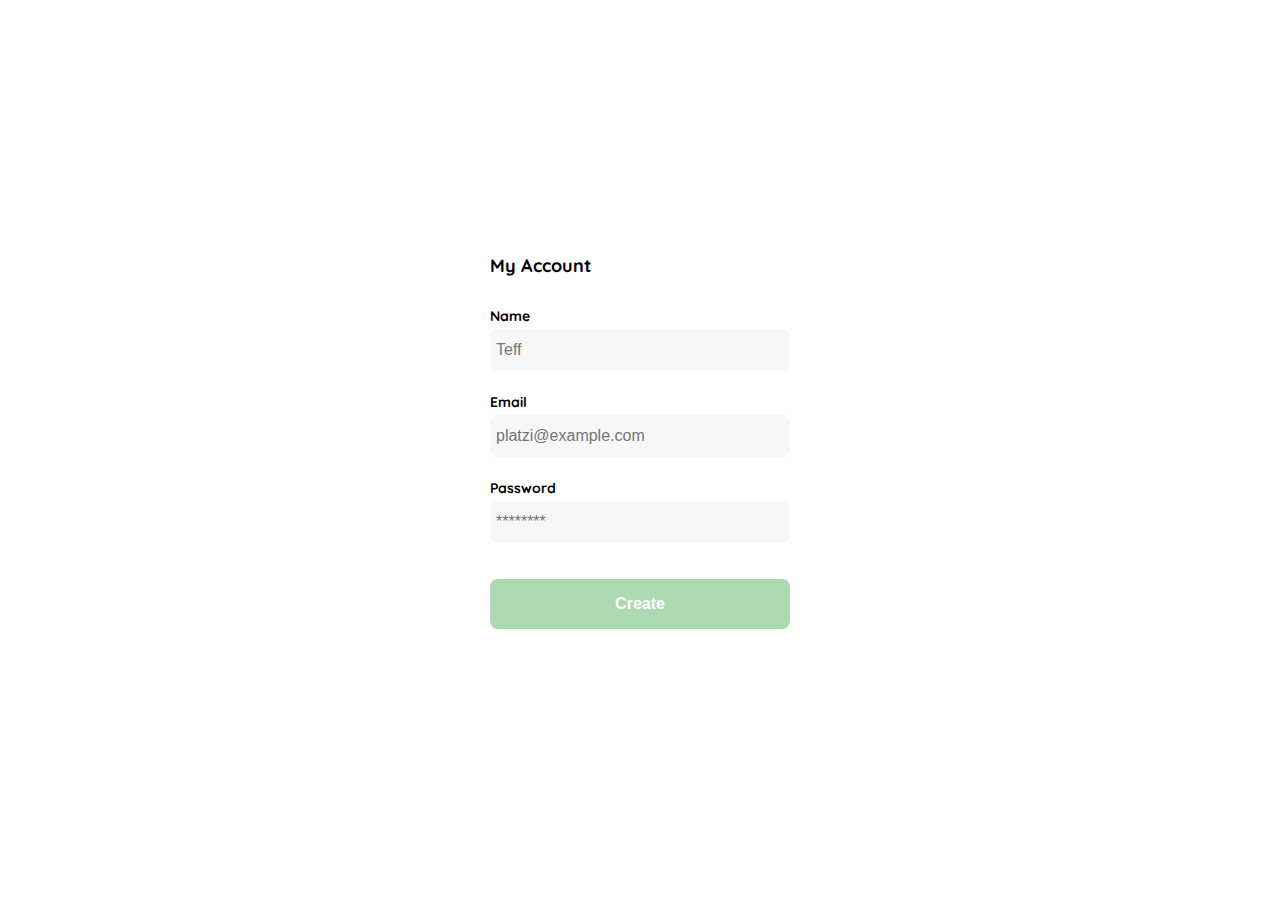
<file: account.html>
<!DOCTYPE html>
<html lang="en">
<head>
    <meta charset="UTF-8">
    <meta name="viewport" content="width=device-width, initial-scale=1.0">
    <link rel="preconnect" href="https://fonts.gstatic.com" crossorigin>
    <link href="https://fonts.googleapis.com/css2?family=Quicksand:wght@300;500;700&display=swap" rel="stylesheet">
    <title>Document</title>
    <style>
         :root {
            --black:#000000;
            --white: #FFFFFF;
            --very-light-pink: #C7C7C7;
            --text-input-field: #F7F7F7;
            --dark: #232830;
            --hospital-green: #ACD9B2;
            --sm: 14px;
            --md: 16px;
            --lg: 18px;
        }
        body{
            margin: 0;
            font-family: 'Quicksand', sans-serif;
        }
        
        .login{
            width: 100%;
            height: 100vh; 
            display: grid;
            place-items: center; /*centrar todo el contenido con grid*/
        }
        .form-container{
            display: grid;
            grid-template-rows: auto 1fr auto;
            width: 300px;
        }
        .logo{
            width: 150px;
            margin-bottom: 48px;
            justify-self: center;
            display: none;
        }
        .title{
            font-size: var(--lg);
            margin-bottom: 30px;
            text-align: start;
        }
        .form{
            display: flex;
            flex-direction: column;
        }
        .form div{
            display: flex;
            flex-direction: column;
        }
        .label {
            font-size: var(--sm);
            font-weight: bold;
            margin-bottom: 4px;
        }
        .input{
            background-color: var(--text-input-field);
            border: none;
            border-radius: 8px;
            height: 30px;
            font-size: var(--md);
            padding: 6px;
            margin-bottom: 12px;
        }
        .input-name, .input-email, .input-password{
            margin-bottom: 22px
        } 
        .primary-button{
            background-color: var(--hospital-green);
            border-radius: 8px;
            border: none;
            color: var(--white);
            width: 100%;
            height: 50px;
            cursor: pointer;
            font-size: var(--md);
            font-weight: bold;
        }
        .login-button{
            margin-top: 14px;
            margin-bottom: 30px;
        }
        @media (max-width: 640px){
            .form-container{
                height: 100%;
            }
            .form {
                height: 100%;
                justify-content: space-between;
            }
        }
    </style>
</head>

<body>
    <div class = "login">
        <div class = "form-container">
            <h1 class="title">My Account</h1>

            <form action="/" class = "form">
                <div>
                    <label for = "name" class="label">
                        Name
                    </label>
                    <input type="text" id="name" placeholder="Teff" class="input input-name">
    
                    <label for = "email" class="label">
                        Email
                    </label>
                    <input type="text" id="email" placeholder="platzi@example.com" class="input input-email">
    
                    <label for = "new-password" class="label">
                        Password
                    </label>
                    <input type="password" id="new-password" placeholder="********" class="input input-password"> 
                </div>
                <input type="submit" value="Create" class="primary-button login-button" >
            </form>
        </div>    
    </div>
</body>
</html>
</file>
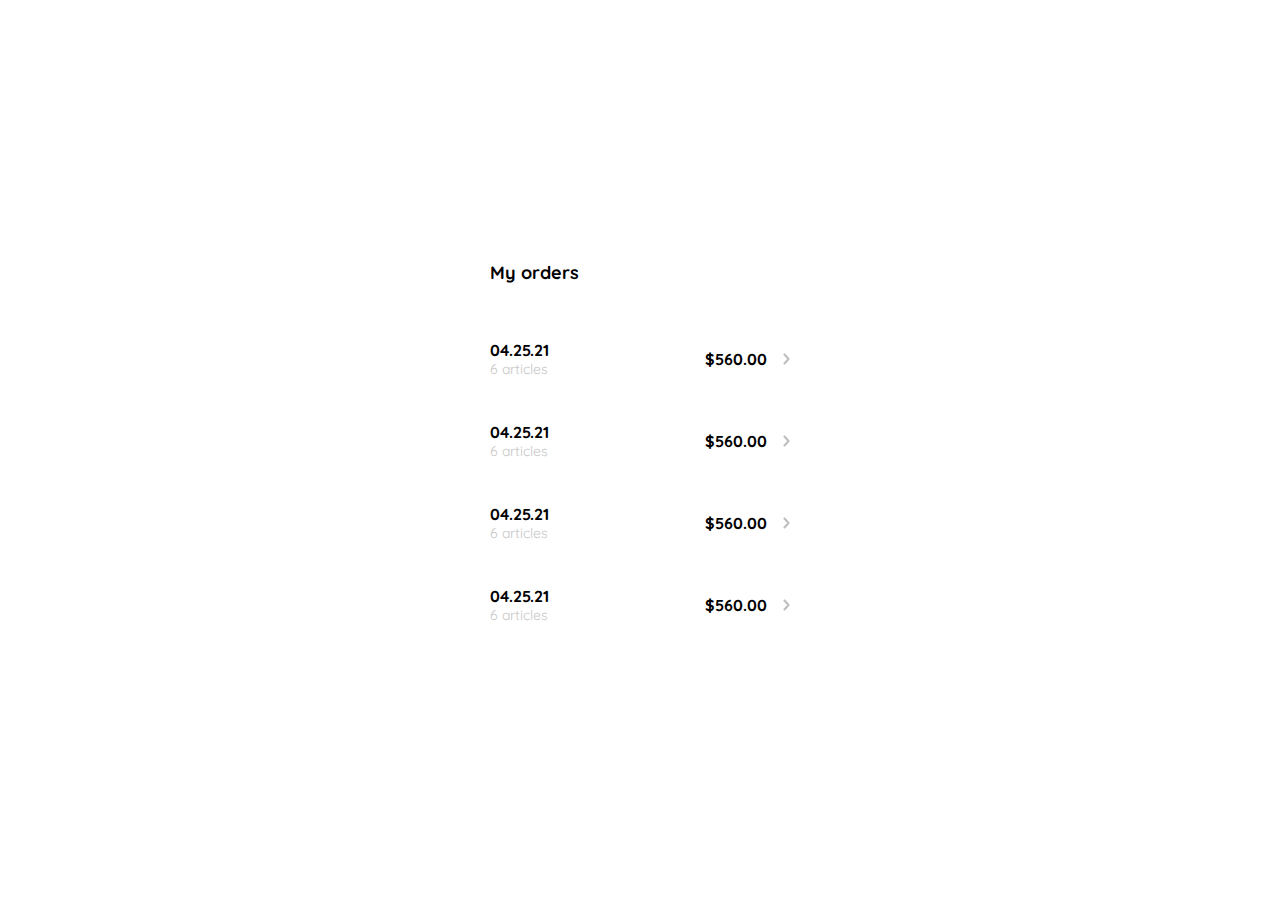
<file: all_orders.html>
<!DOCTYPE html>
<html lang="en">
<head>
    <meta charset="UTF-8">
    <meta name="viewport" content="width=device-width, initial-scale=1.0">
    <title>Document</title>
    <link rel="preconnect" href="https://fonts.gstatic.com" crossorigin>
    <link href="https://fonts.googleapis.com/css2?family=Quicksand:wght@300;500;700&display=swap" rel="stylesheet">
    <link rel="shortcut icon" href="./logos/favicon_bota_fora.svg" type="img">
    <style>
        :root {
            --white: #FFFFFF;
            --black: #000000;
            --very-light-pink: #C7C7C7;
            --text-input-field: #F7F7F7;
            --hospital-green: #ACD9B2;
            --sm: 14px;
            --md: 16px;
            --lg: 18px;
        }
        body {
            margin: 0;
            font-family: 'Quicksand', sans-serif;
        }
        .my-order{
            width: 100%;
            height: 100vh;
            display: grid;
            place-items: center;
        }
        .title{
            font-size: var(--lg);
            margin-bottom: 40px;
        }
        .my-order-container{
            /*display: grid;
            grid-template-rows: auto 1rf auto;*/
            width: 300px;
        }
        .my-order-content{
            display: flex;
            flex-direction: column;
        }
        .order{
            display: grid;
            grid-template-columns: auto 1fr auto;
            gap: 16px;
            align-items: center;
            margin-bottom: 12px;
        }
        .order p:nth-child(1){
            display:flex;
            flex-direction: column;
        }
        .order p:nth-child(2){
            text-align: end;
            font-weight: bold;
        }
        .order p span:nth-child(1){
            font-size: var(--md);
            font-weight: bold;
        }
        .order p span:nth-child(2){
            font-size: var(--sm);
            color: var(--very-light-pink);
        }
    </style>
</head>
<body>
    <div class="my-order">
        <div class="my-order-container">
        <h1 class="title">My orders</h1>
            <div class="my-order-content">
                <div class="order">
                    <p>
                        <span>04.25.21</span>
                        <span>6 articles</span>
                    </p>
                    <p>$560.00</p>
                    <img src="./icons/flechita.svg" alt="arrow">
                </div>
                <div class="order">
                    <p>
                        <span>04.25.21</span>
                        <span>6 articles</span>
                    </p>
                    <p>$560.00</p>
                    <img src="./icons/flechita.svg" alt="arrow">
                </div>
                <div class="order">
                    <p>
                        <span>04.25.21</span>
                        <span>6 articles</span>
                    </p>
                    <p>$560.00</p>
                    <img src="./icons/flechita.svg" alt="arrow">
                </div>
                <div class="order">
                    <p>
                        <span>04.25.21</span>
                        <span>6 articles</span>
                    </p>
                    <p>$560.00</p>
                    <img src="./icons/flechita.svg" alt="arrow">
                </div>
            </div>
            
        </div>
    </div>
</body>
</html>
</file>
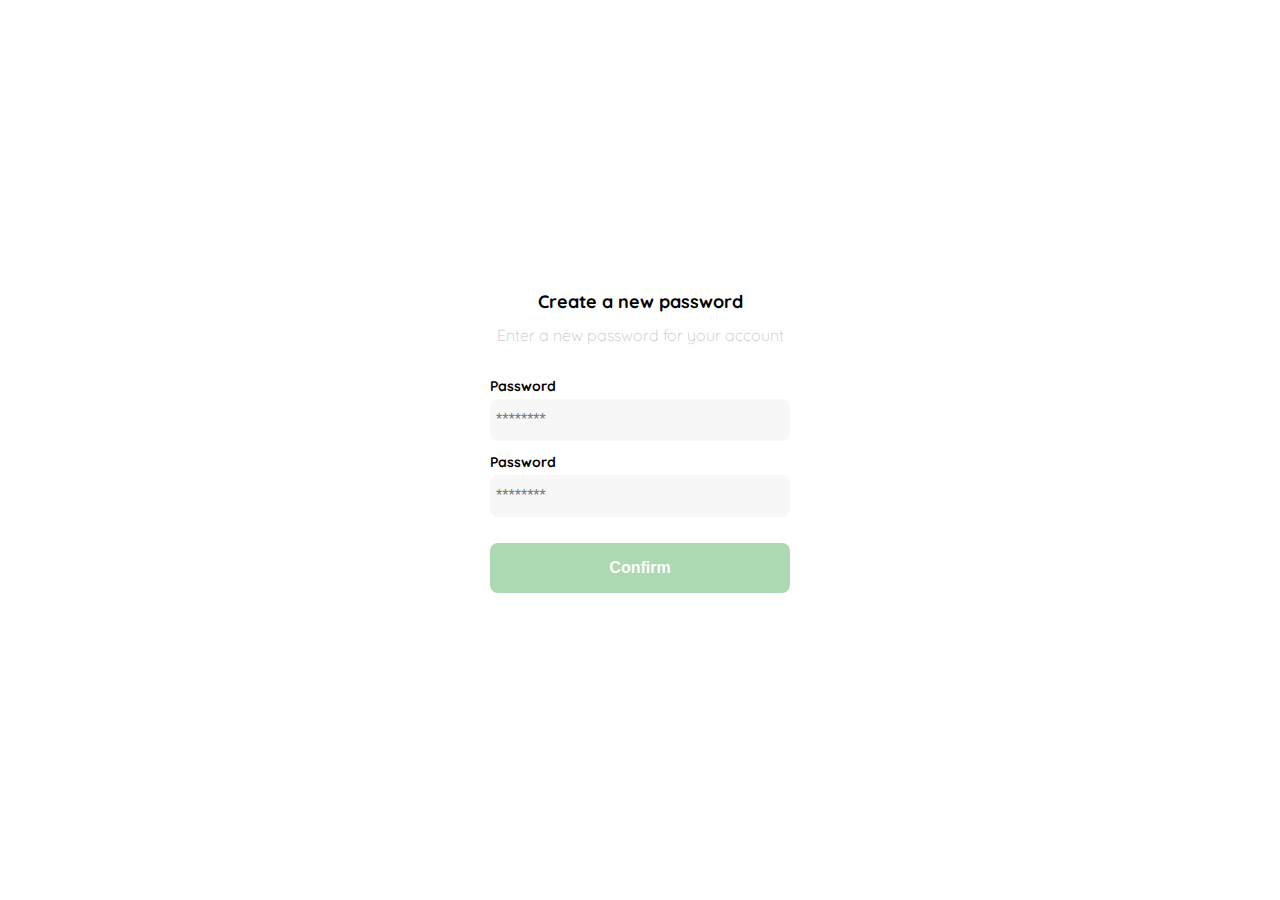
<file: create-Password.html>
<!DOCTYPE html>
<html lang="en">
<head>
    <meta charset="UTF-8">
    <meta name="viewport" content="width=device-width, initial-scale=1.0">
    <link rel="preconnect" href="https://fonts.gstatic.com" crossorigin>
    <link href="https://fonts.googleapis.com/css2?family=Quicksand:wght@300;500;700&display=swap" rel="stylesheet">
    <link rel="shortcut icon" href="./logos/favicon_bota_fora.svg" type="img">
    <title>Document</title>
    <style>
         :root {
            --black:#000000;
            --white: #FFFFFF;
            --very-light-pink: #C7C7C7;
            --text-input-field: #F7F7F7;
            --dark: #232830;
            --hospital-green: #ACD9B2;
            --sm: 14px;
            --md: 16px;
            --lg: 18px;
        }
        body{
            margin: 0;
            font-family: 'Quicksand', sans-serif;
        }
        
        .login{
            width: 100%;
            height: 100vh; 
            display: grid;
            place-items: center; /*centrar todo el contenido con grid*/
        }
        .form-container{
            display: grid;
            grid-template-rows: auto 1fr auto;
            width: 300px;
        }
        .logo{
            width: 150px;
            margin-bottom: 48px;
            justify-self: center;
            display: none;
        }
        .title{
            font-size: var(--lg);
            margin-bottom: 12px;
            text-align: center;
        }
        .subtitle{
            color: var(--very-light-pink);
            font-size: var(--md);
            font-weight: 300;
            margin-top: 0;
            margin-bottom: 32px;
            text-align: center;
        }
        .form{
            display: flex;
            flex-direction: column;
        }
        .label {
            font-size: var(--sm);
            font-weight: bold;
            margin-bottom: 4px;
        }
        .input{
            background-color: var(--text-input-field);
            border: none;
            border-radius: 8px;
            height: 30px;
            font-size: var(--md);
            padding: 6px;
            margin-bottom: 12px;
        }
        .primary-button{
            background-color: var(--hospital-green);
            border-radius: 8px;
            border: none;
            color: var(--white);
            width: 100%;
            height: 50px;
            cursor: pointer;
            font-size: var(--md);
            font-weight: bold;
        }
        .login-button{
            margin-top: 14px;
            margin-bottom: 30px;
        }
        @media (max-width: 640px){
            .logo {
                display: block;
            }
        }
    </style>
</head>

<body>
    <div class = "login">
        <div class = "form-container">
            <img src="./logos/logo_yard_sale.svg" alt="logo" class="logo">

            <h1 class="title">Create a new password</h1>
            <p class="subtitle">Enter a new password for your account</p>

            <form action="/" class = "form">
                <label for = "password" class="label">
                    Password
                </label>
                <input type="password" id="password" placeholder="********" class="input input-password">
                <label for = "new-password" class="label">
                    Password
                </label>
                <input type="password" id="new-password" placeholder="********" class="input input-password">
                <input type="submit" value="Confirm" class="primary-button login-button" >
            </form>
        </div>    
    </div>
</body>
</html>
</file>
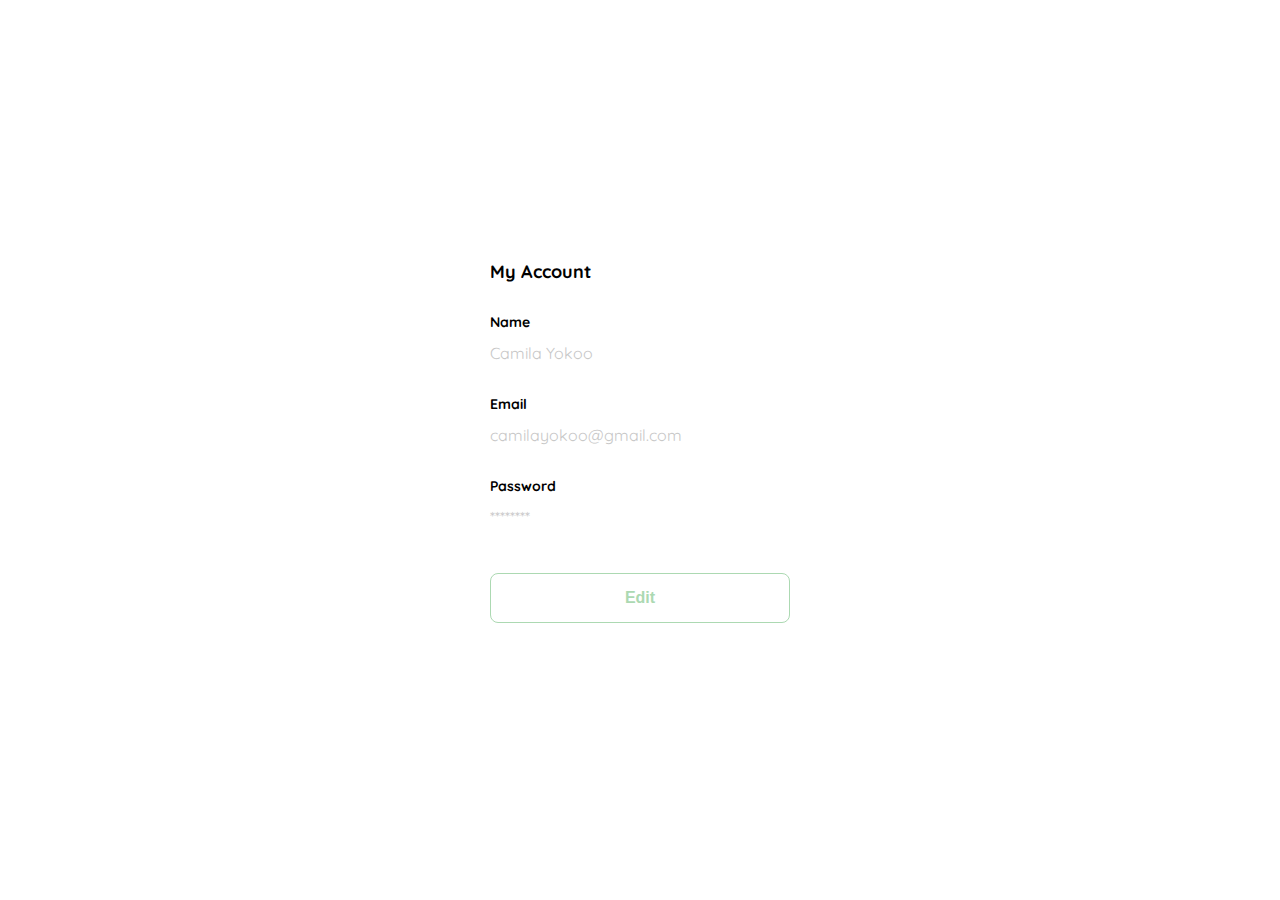
<file: edit-account.html>
<!DOCTYPE html>
<html lang="en">
<head>
    <meta charset="UTF-8">
    <meta name="viewport" content="width=device-width, initial-scale=1.0">
    <link rel="preconnect" href="https://fonts.gstatic.com" crossorigin>
    <link href="https://fonts.googleapis.com/css2?family=Quicksand:wght@300;500;700&display=swap" rel="stylesheet">
    <link rel="shortcut icon" href="./logos/favicon_bota_fora.svg" type="img">
    <title>Document</title>
    <style>
         :root {
            --black:#000000;
            --white: #FFFFFF;
            --very-light-pink: #C7C7C7;
            --text-input-field: #F7F7F7;
            --dark: #232830;
            --hospital-green: #ACD9B2;
            --sm: 14px;
            --md: 16px;
            --lg: 18px;
        }
        body{
            margin: 0;
            font-family: 'Quicksand', sans-serif;
        }
        
        .login{
            width: 100%;
            height: 100vh; 
            display: grid;
            place-items: center; /*centrar todo el contenido con grid*/
        }
        .form-container{
            display: grid;
            grid-template-rows: auto 1fr auto;
            width: 300px;
        }
        .logo{
            width: 150px;
            margin-bottom: 48px;
            justify-self: center;
            display: none;
        }
        .title{
            font-size: var(--lg);
            margin-bottom: 30px;
            text-align: start;
        }
        .form{
            display: flex;
            flex-direction: column;
        }
        .form div{
            display: flex;
            flex-direction: column;
        }
        .label {
            font-size: var(--sm);
            font-weight: bold;
            margin-bottom: 4px;
        }
        .value{
            color: var(--very-light-pink);
            font-size: var(--md);
            margin: 8px 0 32px 0;
        }
        .secondary-button{
            background-color: var(--white);
            border-radius: 8px;
            border: 1px solid var(--hospital-green);
            color: var(--hospital-green);
            width: 100%;
            height: 50px;
            cursor: pointer;
            font-size: var(--md);
            font-weight: bold;
        }
        .login-button{
            margin-top: 14px;
            margin-bottom: 30px;
        }
        @media (max-width: 640px){
            .form-container{
                height: 100%;
            }
            .form {
                height: 100%;
                justify-content: space-between;
            }
        }
    </style>
</head>

<body>
    <div class = "login">
        <div class = "form-container">
            <h1 class="title">My Account</h1>

            <form action="/" class = "form">
                <div>
                    <label for = "name" class="label">
                        Name
                    </label>
                    <p class="value">Camila Yokoo</p>
    
                    <label for = "email" class="label">
                        Email
                    </label>
                    <p class="value">camilayokoo@gmail.com</p>
    
                    <label for = "new-password" class="label">
                        Password
                    </label>
                    <p class="value">********</p>
                </div>
                <input type="submit" value="Edit" class="secondary-button login-button" >
            </form>
        </div>    
    </div>
</body>
</html>
</file>
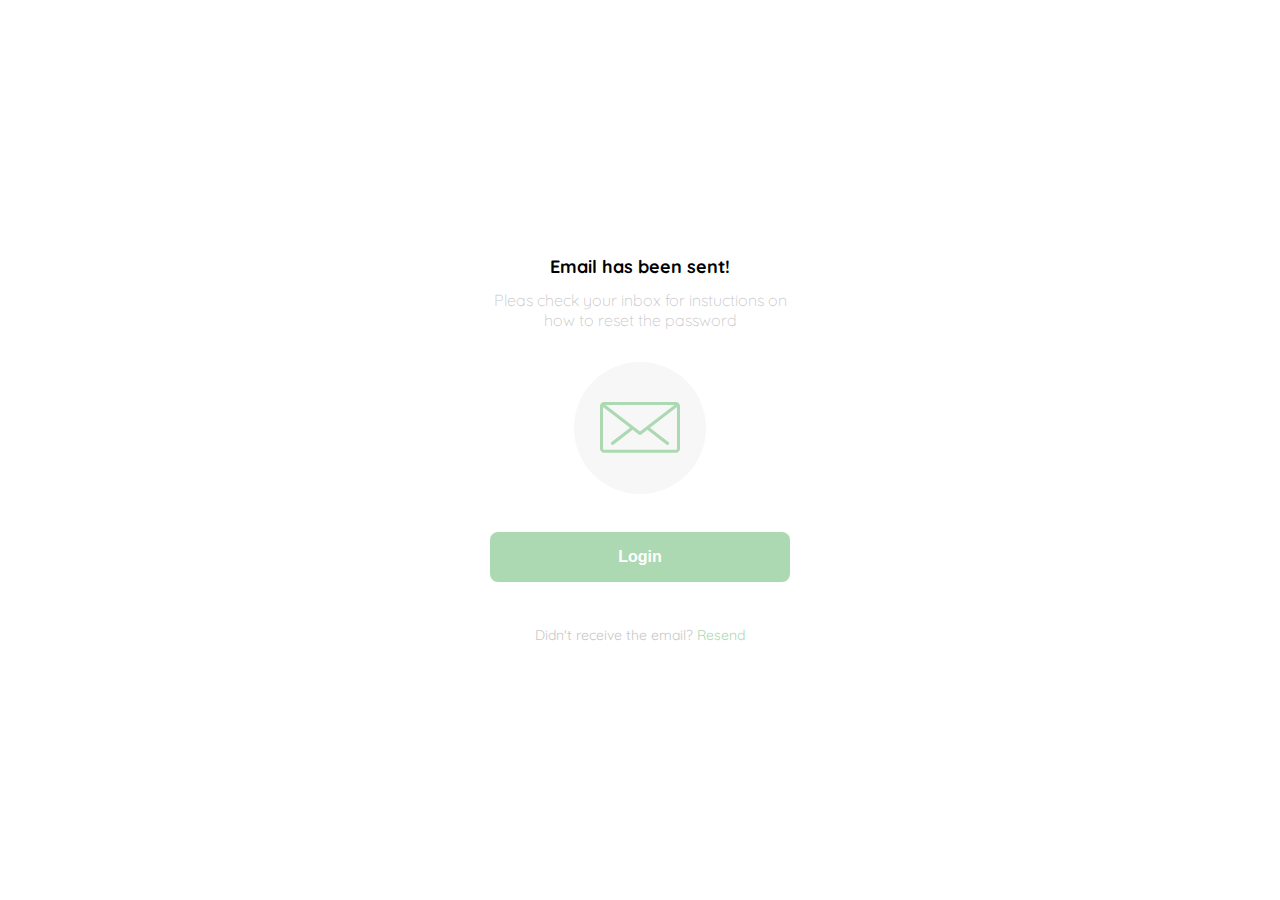
<file: email.html>
<!DOCTYPE html>
<html lang="en">
<head>
    <meta charset="UTF-8">
    <meta name="viewport" content="width=device-width, initial-scale=1.0">
    <link rel="preconnect" href="https://fonts.gstatic.com" crossorigin>
    <link href="https://fonts.googleapis.com/css2?family=Quicksand:wght@300;500;700&display=swap" rel="stylesheet">
    <link rel="shortcut icon" href="./logos/favicon_bota_fora.svg" type="img">
    <title>Document</title>
    <style>
         :root {
            --black:#000000;
            --white: #FFFFFF;
            --very-light-pink: #C7C7C7;
            --text-input-field: #F7F7F7;
            --dark: #232830;
            --hospital-green: #ACD9B2;
            --sm: 14px;
            --md: 16px;
            --lg: 18px;
        }
        body{
            margin: 0;
            font-family: 'Quicksand', sans-serif;
        }
        .login{
            width: 100%;
            height: 100vh; 
            display: grid;
            place-items: center; /*centrar todo el contenido con grid*/
        }
        .form-container{
            display: grid;
            grid-template-rows: auto 1fr auto;
            width: 300px;
            justify-items: center;
        }
        .logo{
            width: 150px;
            margin-bottom: 48px;
            justify-self: center;
            display: none;
        }
        .title{
            font-size: var(--lg);
            margin-bottom: 12px;
            text-align: center;
        }
        .subtitle{
            color: var(--very-light-pink);
            font-size: var(--md);
            font-weight: 300;
            margin-top: 0;
            margin-bottom: 32px;
            text-align: center;
        }
        .email-image{
            width: 132px;
            height: 132px;
            border-radius:50%;
            background-color: var(--text-input-field);
            display: flex;
            justify-content: center;
            align-items: center;
            margin-bottom: 24px;
        }
        .email-image img{
            width: 80px;
        }
        .resend{
            font-size: var(--sm);
            text-align: center;
        }
        .resend span{
            color: var(--very-light-pink);
        }
        .resend a{
            color: var(--hospital-green);
            text-decoration: none;/*para quitar el subrayado del enlace*/
            
        }
        .primary-button{
            background-color: var(--hospital-green);
            border-radius: 8px;
            border: none;
            color: var(--white);
            width: 100%;
            height: 50px;
            cursor: pointer;
            font-size: var(--md);
            font-weight: bold;
        }
        .login-button{
            margin-top: 14px;
            margin-bottom: 30px;
        }
        @media (max-width: 640px){
            .logo {
                display: block;
            }
        }
    </style>
</head>

<body>
    <div class = "login">
        <div class = "form-container">
            <img src="./logos/logo_yard_sale.svg" alt="logo" class="logo">
            <h1 class="title">Email has been sent!</h1>
            <p class="subtitle">Pleas check your inbox for instuctions
             on how to reset the password</p>
        <div class = "email-image">
            <img src="./icons/email.svg" alt="email">
        </div>
        <button class="primary-button login-button" >Login</button>
        <p class="resend">
            <span>Didn't receive the email?</span>
            <a href="/">Resend</a>
        </p>
        </div>    
    </div>
</body>
</html>
</file>
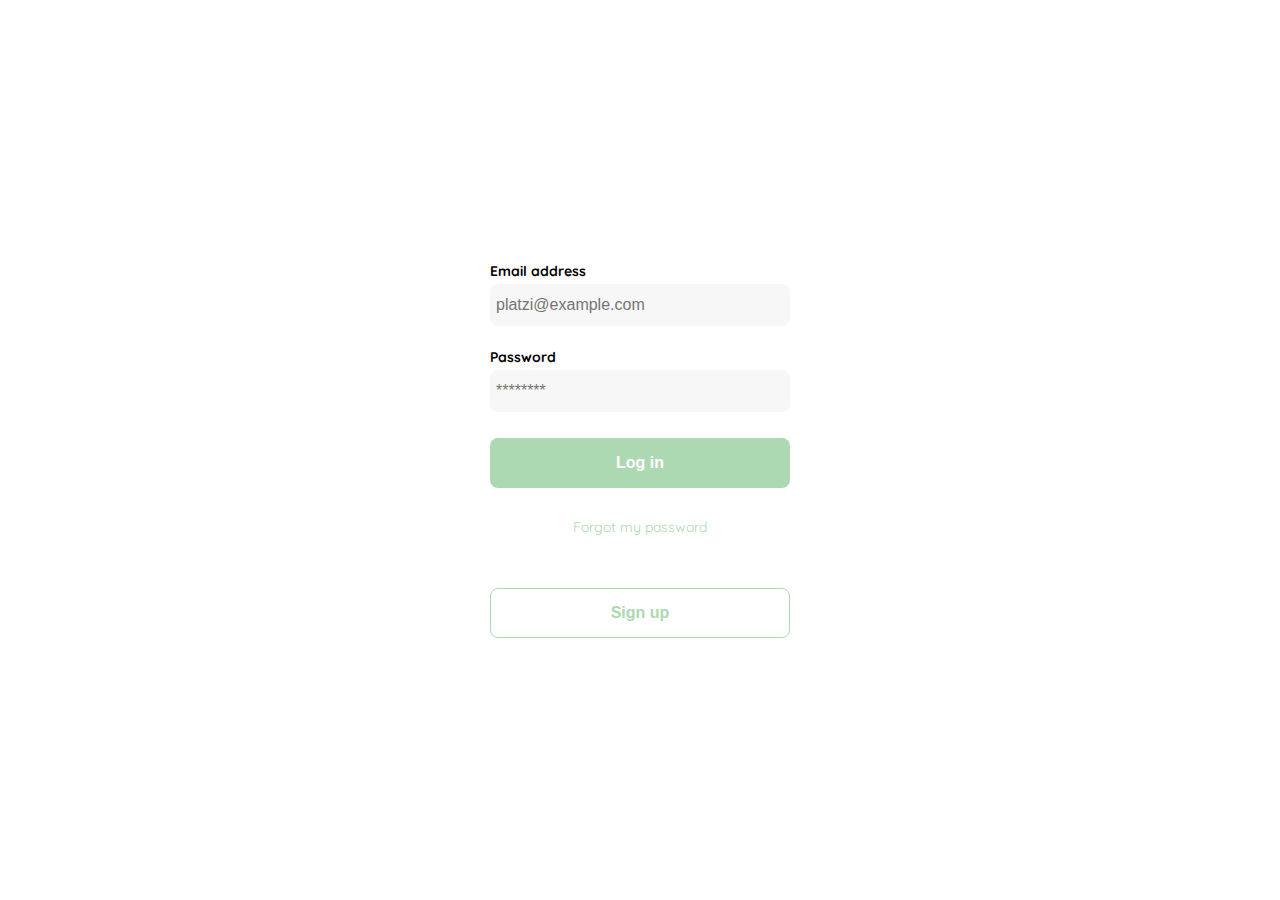
<file: login.html>
<!DOCTYPE html>
<html lang="en">
<head>
    <meta charset="UTF-8">
    <meta name="viewport" content="width=device-width, initial-scale=1.0">
    <link rel="preconnect" href="https://fonts.gstatic.com" crossorigin>
    <link href="https://fonts.googleapis.com/css2?family=Quicksand:wght@300;500;700&display=swap" rel="stylesheet">
    <link rel="shortcut icon" href="./logos/favicon_bota_fora.svg" type="img">
    <title>Document</title>
    <style>
         :root {
            --black:#000000;
            --white: #FFFFFF;
            --very-light-pink: #C7C7C7;
            --text-input-field: #F7F7F7;
            --dark: #232830;
            --hospital-green: #ACD9B2;
            --sm: 14px;
            --md: 16px;
            --lg: 18px;
        }
        body{
            margin: 0;
            font-family: 'Quicksand', sans-serif;
        }
        
        .login{
            width: 100%;
            height: 100vh; 
            display: grid;
            place-items: center; /*centrar todo el contenido con grid*/
        }
        .form-container{
            display: grid;
            grid-template-rows: auto 1fr auto;
            width: 300px;
            
        }
        .logo{
            width: 150px;
            margin-bottom: 48px;
            justify-self: center;
            display: none;
        }
        .form{
            display: flex;
            flex-direction: column;
        }
        .form div{
            display: flex;
            flex-direction: column;
        }
        .form a{
            color: var(--hospital-green);
            font-size: var(--sm);
            text-align: center;
            text-decoration: none;
            margin-bottom: 52px;
        }
        .label {
            font-size: var(--sm);
            font-weight: bold;
            margin-bottom: 4px;
        }
        .input{
            background-color: var(--text-input-field);
            border: none;
            border-radius: 8px;
            height: 30px;
            font-size: var(--md);
            padding: 6px;
            margin-bottom: 12px;
        }
        .input-email{
            margin-bottom: 22px;
        }
        .primary-button{
            background-color: var(--hospital-green);
            border-radius: 8px;
            border: none;
            color: var(--white);
            width: 100%;
            height: 50px;
            cursor: pointer;
            font-size: var(--md);
            font-weight: bold;
        }
        .secondary-button{
            background-color: var(--white);
            border-radius: 8px;
            border: 1px solid var(--hospital-green);
            color: var(--hospital-green);
            width: 100%;
            height: 50px;
            cursor: pointer;
            font-size: var(--md);
            font-weight: bold;
        }
        .login-button{
            margin-top: 14px;
            margin-bottom: 30px;
        }

        @media (max-width: 640px){
            .logo {
                display: block;
                margin-top: 78px;
            }
            .form-container{
                height: 100%;
            }
            .form {
                height: 100%;
                justify-content: space-between;
            }
            .secondary-button{
                margin-bottom: 20px;
            }
        }
    </style>
</head>

<body>
    <div class = "login">
        <div class = "form-container">
            <img src="./logos/logo_yard_sale.svg" alt="logo" class="logo">

            <form action="/" class = "form">
                <div>
                    <label for = "email" class="label">
                        Email address
                    </label>
                    <input type="text" id="email" placeholder="platzi@example.com" class="input input-email">
                    <label for = "password" class="label">
                        Password
                    </label>
                    <input type="password" id="password" placeholder="********" class="input input-password">
                    <input type="submit" value="Log in" class="primary-button login-button" >
                    <a href="/">Forgot my password</a>
                </div>
                
                <button class="secondary-button sign-up">Sign up</button>
            </form>
            
        </div>    
    </div>
</body>
</html>
</file>
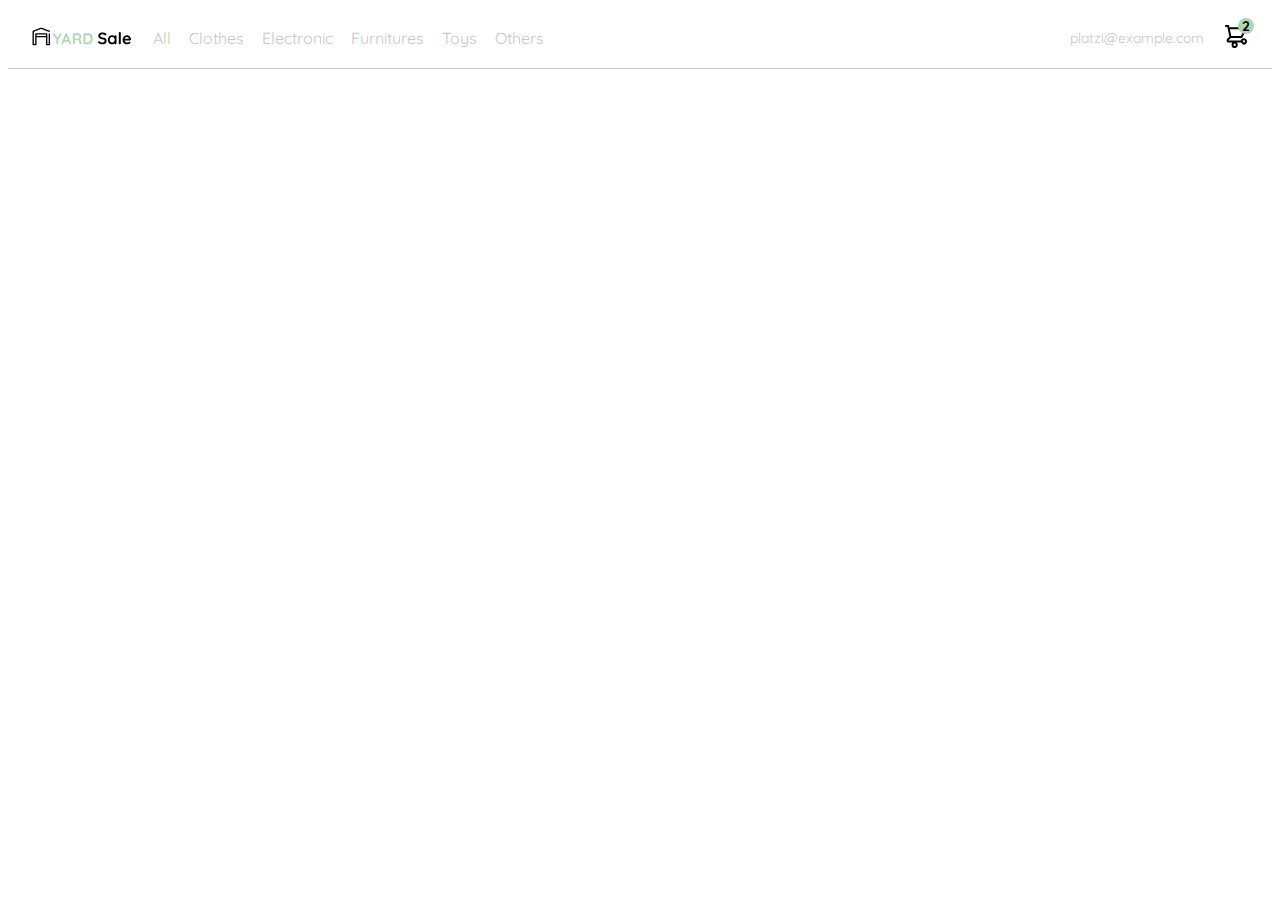
<file: navbar.html>
<!DOCTYPE html>
<html lang="en">
<head>
    <meta charset="UTF-8">
    <meta name="viewport" content="width=device-width, initial-scale=1.0">
    <title>Document</title>
    <link rel="preconnect" href="https://fonts.gstatic.com" crossorigin>
    <link href="https://fonts.googleapis.com/css2?family=Quicksand:wght@300;500;700&display=swap" rel="stylesheet">
    <link rel="shortcut icon" href="./logos/favicon_bota_fora.svg" type="img">
    <style>
        :root {
            --black:#000000;
            --white: #FFFFFF;
            --very-light-pink: #C7C7C7;
            --text-input-field: #F7F7F7;
            --dark: #232830;
            --hospital-green: #ACD9B2;
            --sm: 14px;
            --md: 16px;
            --lg: 18px;
        }
        body {
            font-family: 'Quicksand', sans-serif;
        }
        .menu{
            display: none;
        }
        .logo{
            width: 100px;
        }
        nav{
            display: flex;
            justify-content: space-between;
            padding: 0 24px;
            border-bottom: 1px solid var(--very-light-pink);
        }
        .navbar-left ul,
        .navbar-right ul{
            list-style: none;
            padding: 0;
            margin: 0;
            display: flex;
            align-items: center;
            height: 60px;
        }
        .navbar-left{
            display: flex;
        }
        .navbar-left ul{
            margin-left: 12px;
        }
        .navbar-left ul li a,
        .navbar-right ul li a{
            text-decoration: none;
            color: var(--very-light-pink);
            border: 1px solid var(--white);
            padding: 8px;
            border-radius: 8px;
        }
        .navbar-left ul li a:hover,
        .navbar-right ul li a:hover{
            color: var(--hospital-green);
            border: 1px solid var(--hospital-green);
        }
        .navbar-email{
            color: var(--very-light-pink);
            font-size: var(--sm);
            margin-right: 20px;
        }
        .navbar-shopping-cart{
            position: relative;
        }
        .navbar-shopping-cart div {
            width: 16px;
            height: 16px;
            background-color: var(--hospital-green);
            border-radius: 50%;
            font-size: var(--sm);
            font-weight: bold;
            position: absolute;
            top: -6px;
            right: -6px;
            display: flex;
            justify-content: center;
            align-items: center;
        }
        @media (max-width: 640px) {
            .menu{
                display: block;
            }
            .navbar-left ul{
                display: none;
            }
            .navbar-email{
                display: none;
            }
        }
    </style>
</head>
<body>
    <nav>
        <img src="./icons/icon_menu.svg" alt="menu" class="menu">

        <div class="navbar-left">
            <img src="./logos/logo_yard_sale.svg" alt="logo" class="logo">

            <ul>
                <li>
                    <a href="/">All</a>
                </li>
                <li>
                    <a href="/">Clothes</a>
                </li>
                <li>
                    <a href="/">Electronic</a>
                </li>
                <li>
                    <a href="/">Furnitures</a>
                </li>
                <li>
                    <a href="/">Toys</a>
                </li>
                <li>
                    <a href="/">Others</a>
                </li>
            </ul>
        </div>
        <div class="navbar-right">
            <ul>
                <li class="navbar-email">platzi@example.com</li>
                <li class="navbar-shopping-cart">
                    <img src="./icons/icon_shopping_cart.svg" alt="shopping cart">
                    <div>2</div>
                </li>
            </ul>
        </div>
    </nav>
</body>
</html>
</file>
